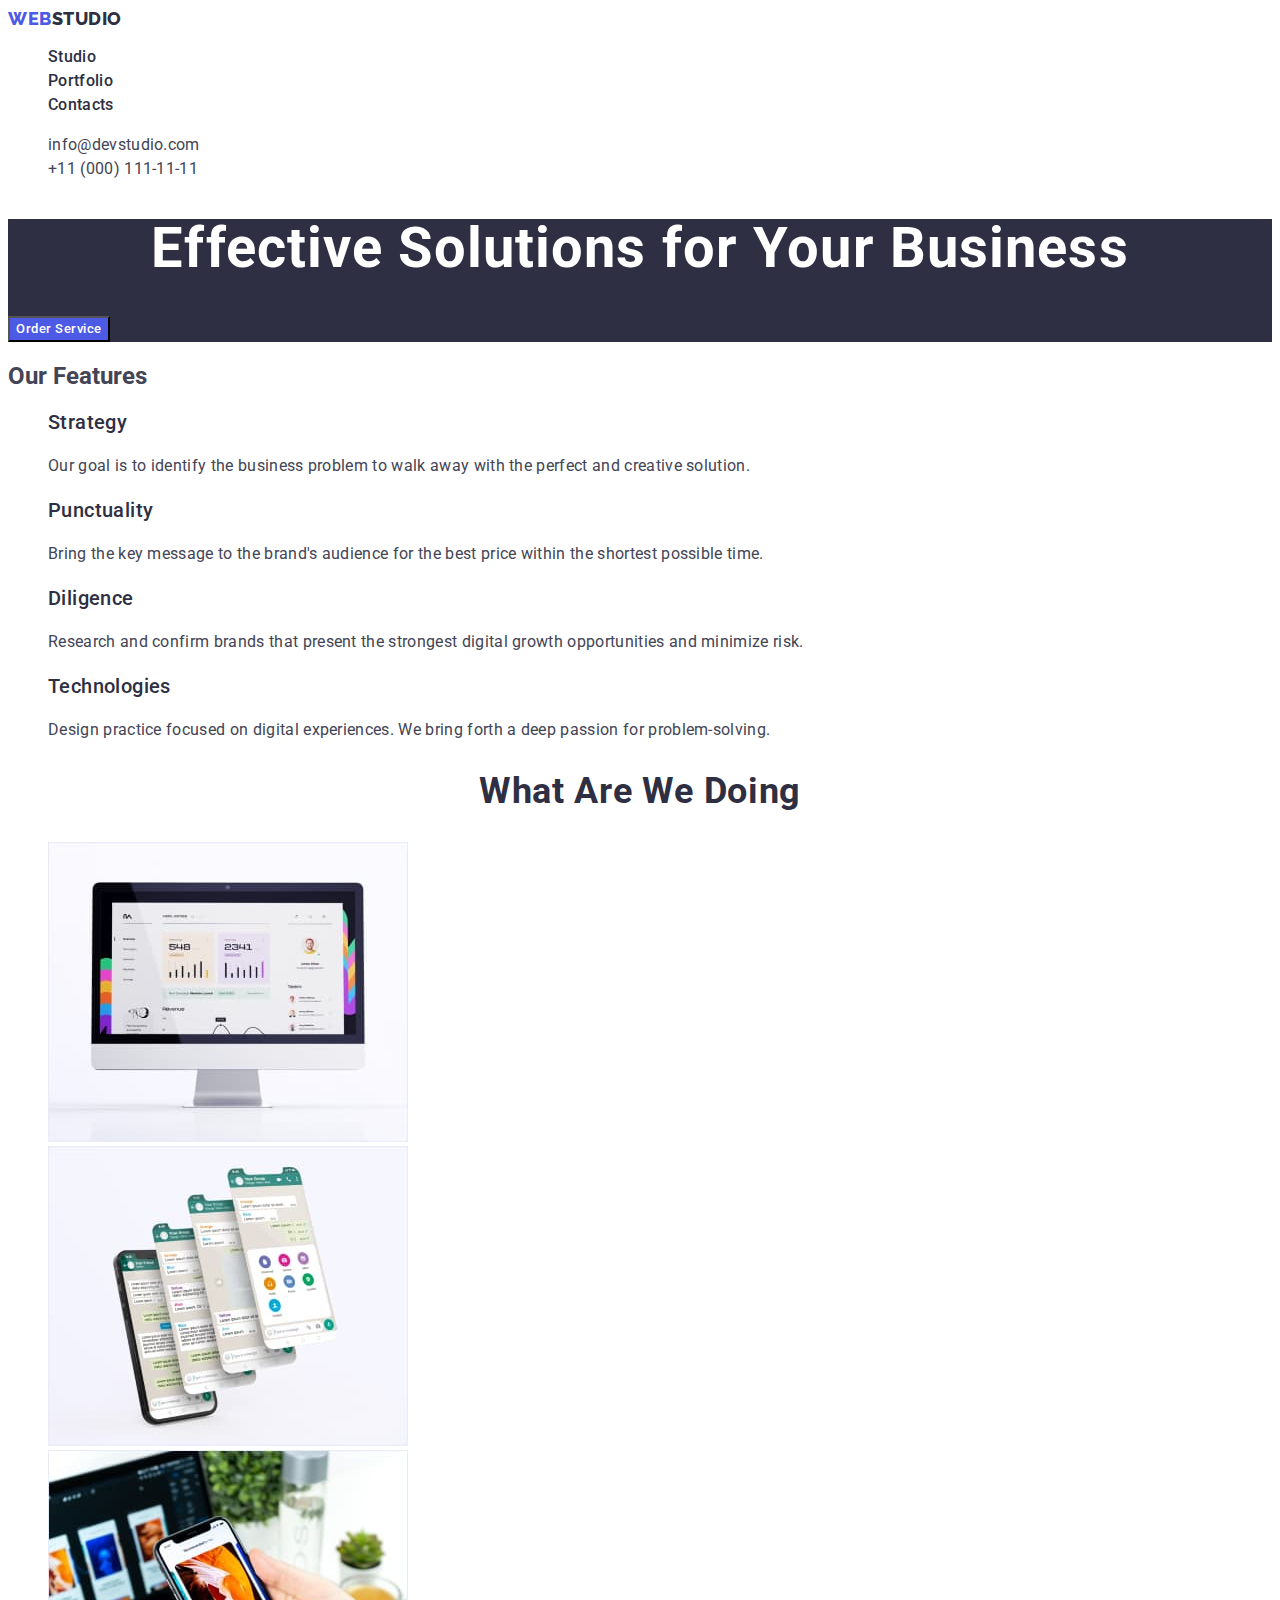
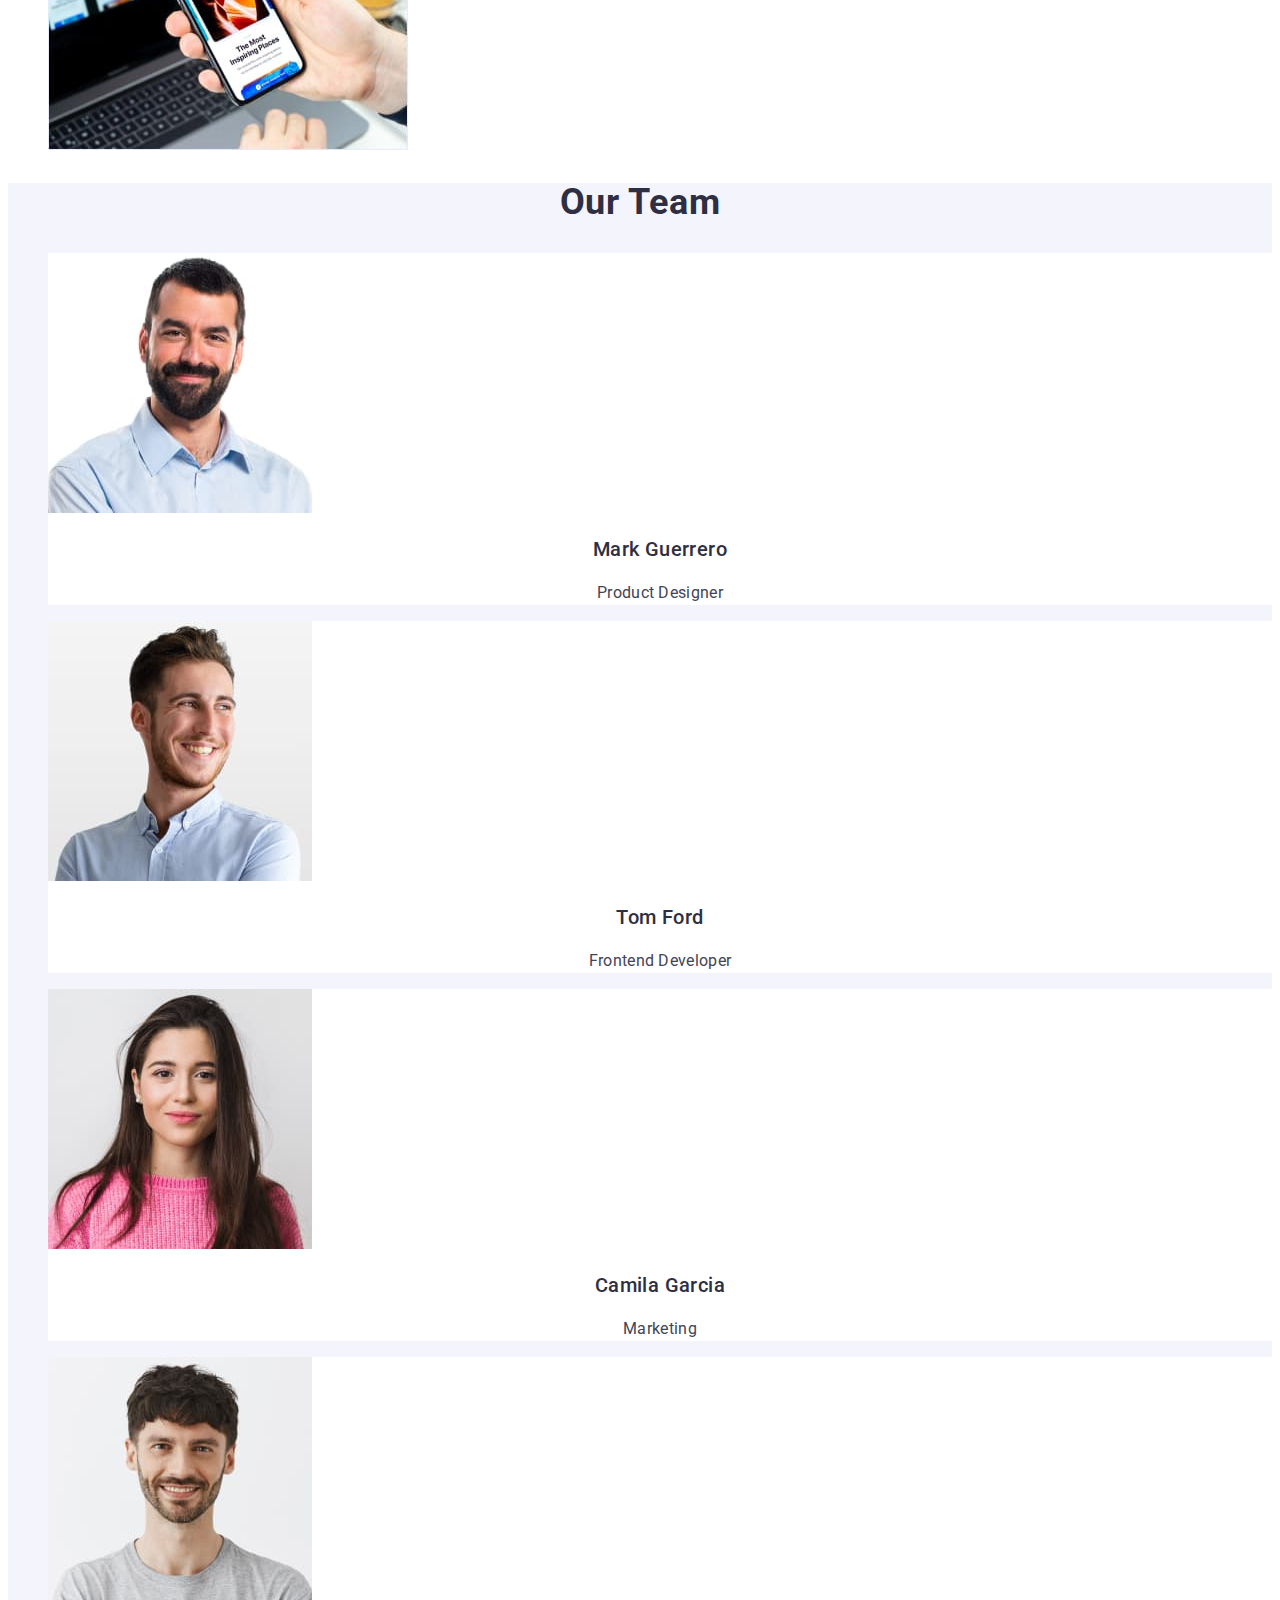
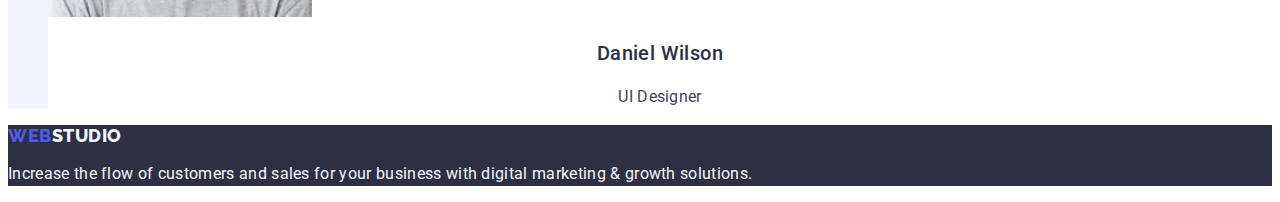
<file: index.html>
<!DOCTYPE html>
<html lang="en">
  <head>
    <meta charset="UTF-8" />
    <meta name="viewport" content="width=device-width, initial-scale=1.0" />
    <title>WebStudio</title>
    <link rel="stylesheet" href="./css/styles.css" />
    <link rel="preconnect" href="https://fonts.googleapis.com">
    <link rel="preconnect" href="https://fonts.gstatic.com" crossorigin>
    <link href="https://fonts.googleapis.com/css2?family=Raleway:wght@800&family=Roboto:wght@400;500;700&display=swap" rel="stylesheet">
  </head>

  <body>



    <!-- Navigation -->
    <header class="header "  flex-conatiner>
      <nav class="header-menu  flex-conatiner">
        <a href="./index.html" class="link logo-link">Web<span class="second-logo-link">Studio</span></a>
        <ul class="list nav-list flex-conatiner">
          <li class="header-list-item">
            <a href="./index.html" class="link header-list-link">Studio</a>
          </li>
          <li class="header-list-item">
            <a href="./portfolio.html" class="link header-list-link">Portfolio</a>
          </li>
          <li class="header-list-item">
            <a href="" class="link header-list-link">Contacts</a>
          </li>
        </ul>
      </nav>
      <!-- Contacts -->
      <address class="address-section  flex-conatiner">
        <ul class="list address-list  flex-conatiner">
          <li class="address-list-item">
            <a href="mailto:info@devstudio.com" class="link address-list-link"
              >info@devstudio.com</a
            >
          </li>
          <li class="address-list-item">
            <a href="tel:+110001111111" class="link address-list-link"
              >+11 (000) 111-11-11</a
            >
          </li>
        </ul>
      </address>
    </header>



    <!-- Main Content -->
    <main>
      <!-- Section_1 -->
      <section class="section-one">
        <h1 class="section-one-motto">Effective Solutions for Your Business</h1>
        <button type="button" class="section-one-button">Order Service</button>
      </section>

      <!-- Section_2 -->
      <section class="section-two">
        <h2 class="section-two-heading">Our Features</h2>
        <ul class="list section-two-list">
          <li class="section-two-item">
            <h3 class="section-two-features">Strategy</h3>
            <p class="section-two-paragraf">
              Our goal is to identify the business problem to walk away with the
              perfect and creative solution.
            </p>
          </li>
          <li class="section-two-item">
            <h3 class="section-two-features">Punctuality</h3>
            <p class="section-two-paragraf">
              Bring the key message to the brand's audience for the best price
              within the shortest possible time.
            </p>
          </li>
          <li class="section-two-item">
            <h3 class="section-two-features">Diligence</h3>
            <p class="section-two-paragraf">
              Research and confirm brands that present the strongest digital
              growth opportunities and minimize risk.
            </p>
          </li>
          <li class="section-two-item">
            <h3 class="section-two-features">Technologies</h3>
            <p class="section-two-paragraf">
              Design practice focused on digital experiences. We bring forth a
              deep passion for problem-solving.
            </p>
          </li>
        </ul>
      </section>

      <!-- Section_3 -->
      <section class="section-three">
        <h2 class="section-three-heading">What are we doing</h2>
        <ul class="list section-three-list">
          <li class="section-three-item">
            <img
              src="./images/rectangle-71.jpg"
              alt="Computer's monitor with diagrams"
              width="360"
            />
          </li>
          <li class="section-three-item">
            <img src="./images/rectangle-72.jpg" alt="Smartphone" width="360" />
          </li>
          <li class="section-three-item">
            <img
              src="./images/rectangle-73.jpg"
              alt="Laptop with a smartphone"
              width="360"
            />
          </li>
        </ul>
      </section>

      <!-- Section_4 -->
      <section class="section-four">
        <h2 class="section-four-heading">Our Team</h2>
        <ul class="list section-four-list">
          <li class="section-four-item">
            <img src="./images/img1.jpg" alt="Mark Guerrero" width="264" />
            <h3 class="section-four-person">Mark Guerrero</h3>
            <p class="section-four-position">Product Designer</p>
          </li>
          <li class="section-four-item">
            <img src="./images/img2.jpg" alt="Tom Ford" width="264" />
            <h3 class="section-four-person">Tom Ford</h3>
            <p class="section-four-position">Frontend Developer</p>
          </li>
          <li class="section-four-item">
            <img src="./images/img3.jpg" alt="Camila Garcia" width="264" />
            <h3 class="section-four-person">Camila Garcia</h3>
            <p class="section-four-position">Marketing</p>
          </li>
          <li class="section-four-item">
            <img src="./images/img4.jpg" alt="Daniel Wilson" width="264" />
            <h3 class="section-four-person">Daniel Wilson</h3>
            <p class="section-four-position">UI Designer</p>
          </li>
        </ul>
      </section>
    </main>
    <!-- Footer -->
    <footer class="footer">
      <a href="./index.html" class="link logo-link">Web<span class="second-logo-footer">Studio</span></a>
      <p class="footer-descr">
        Increase the flow of customers and sales for your business with digital
        marketing & growth solutions.
      </p>
    </footer>
  </body>
</html>
</file>
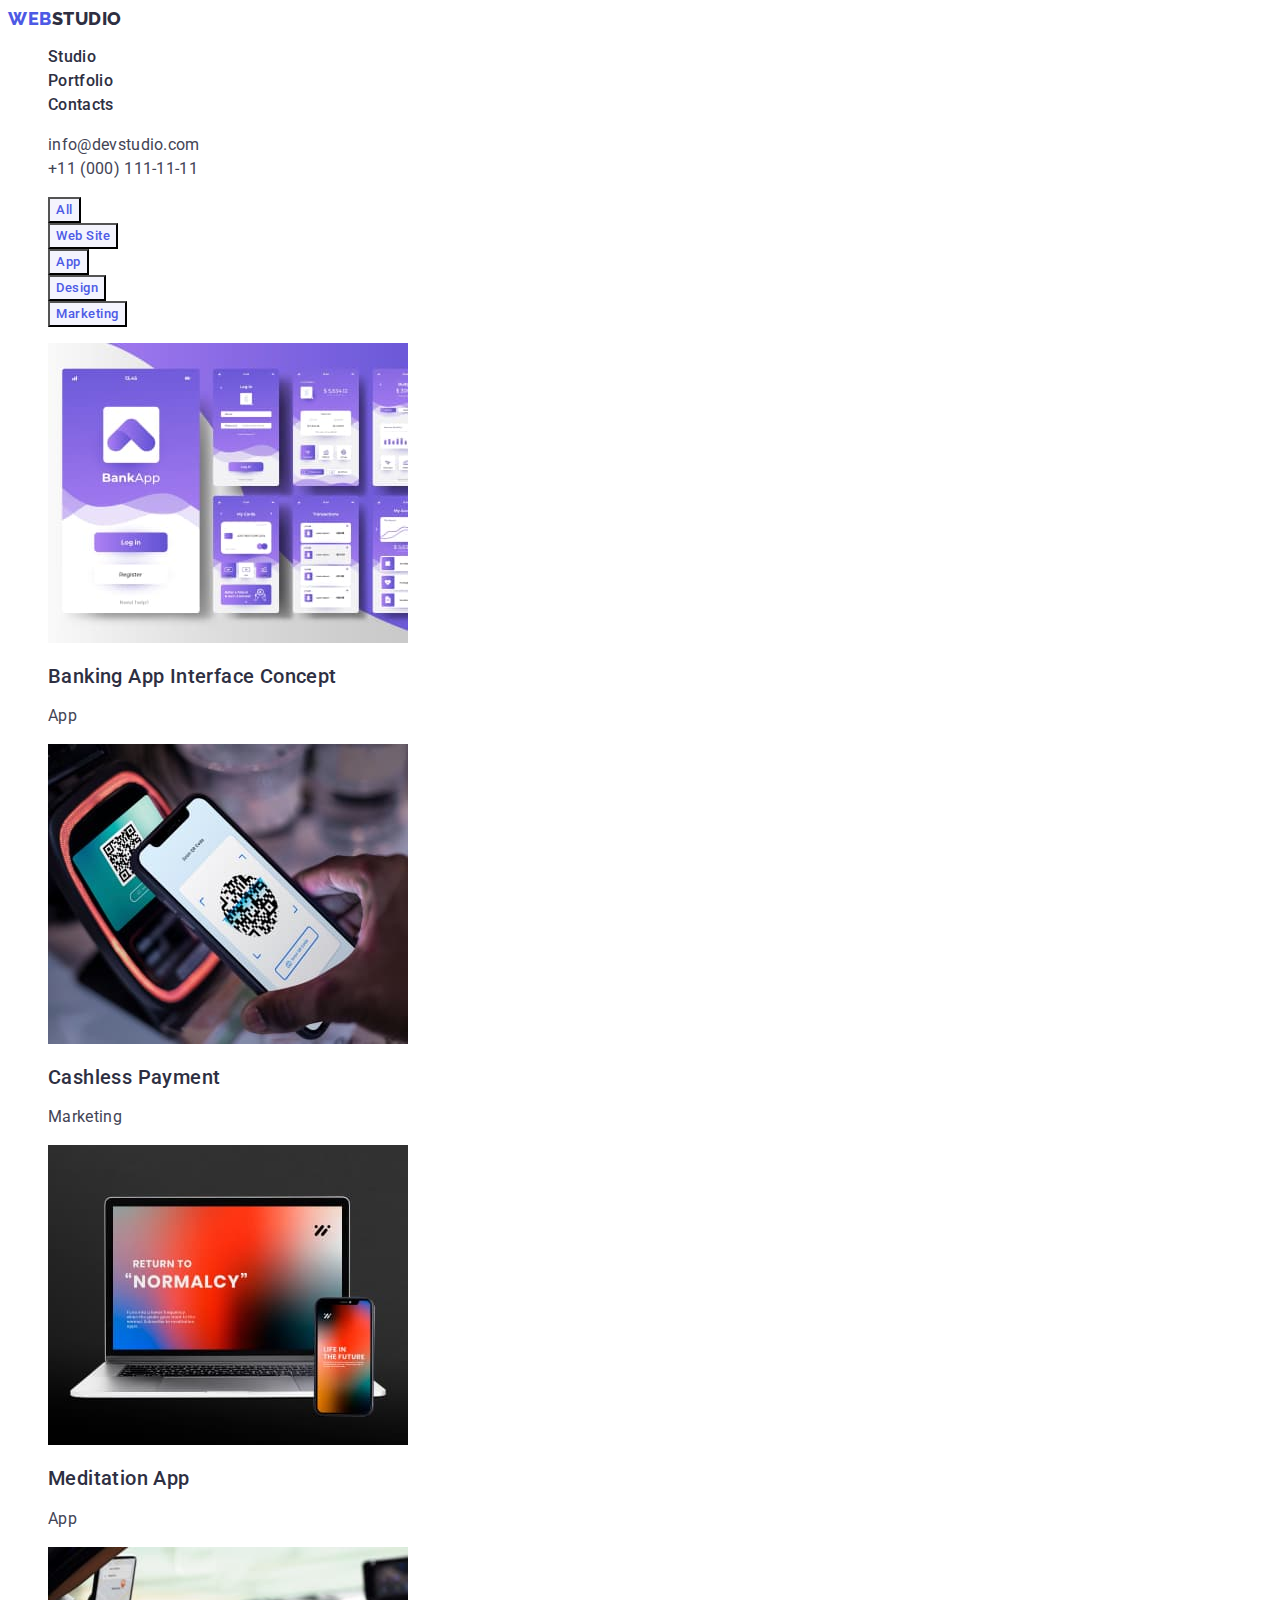
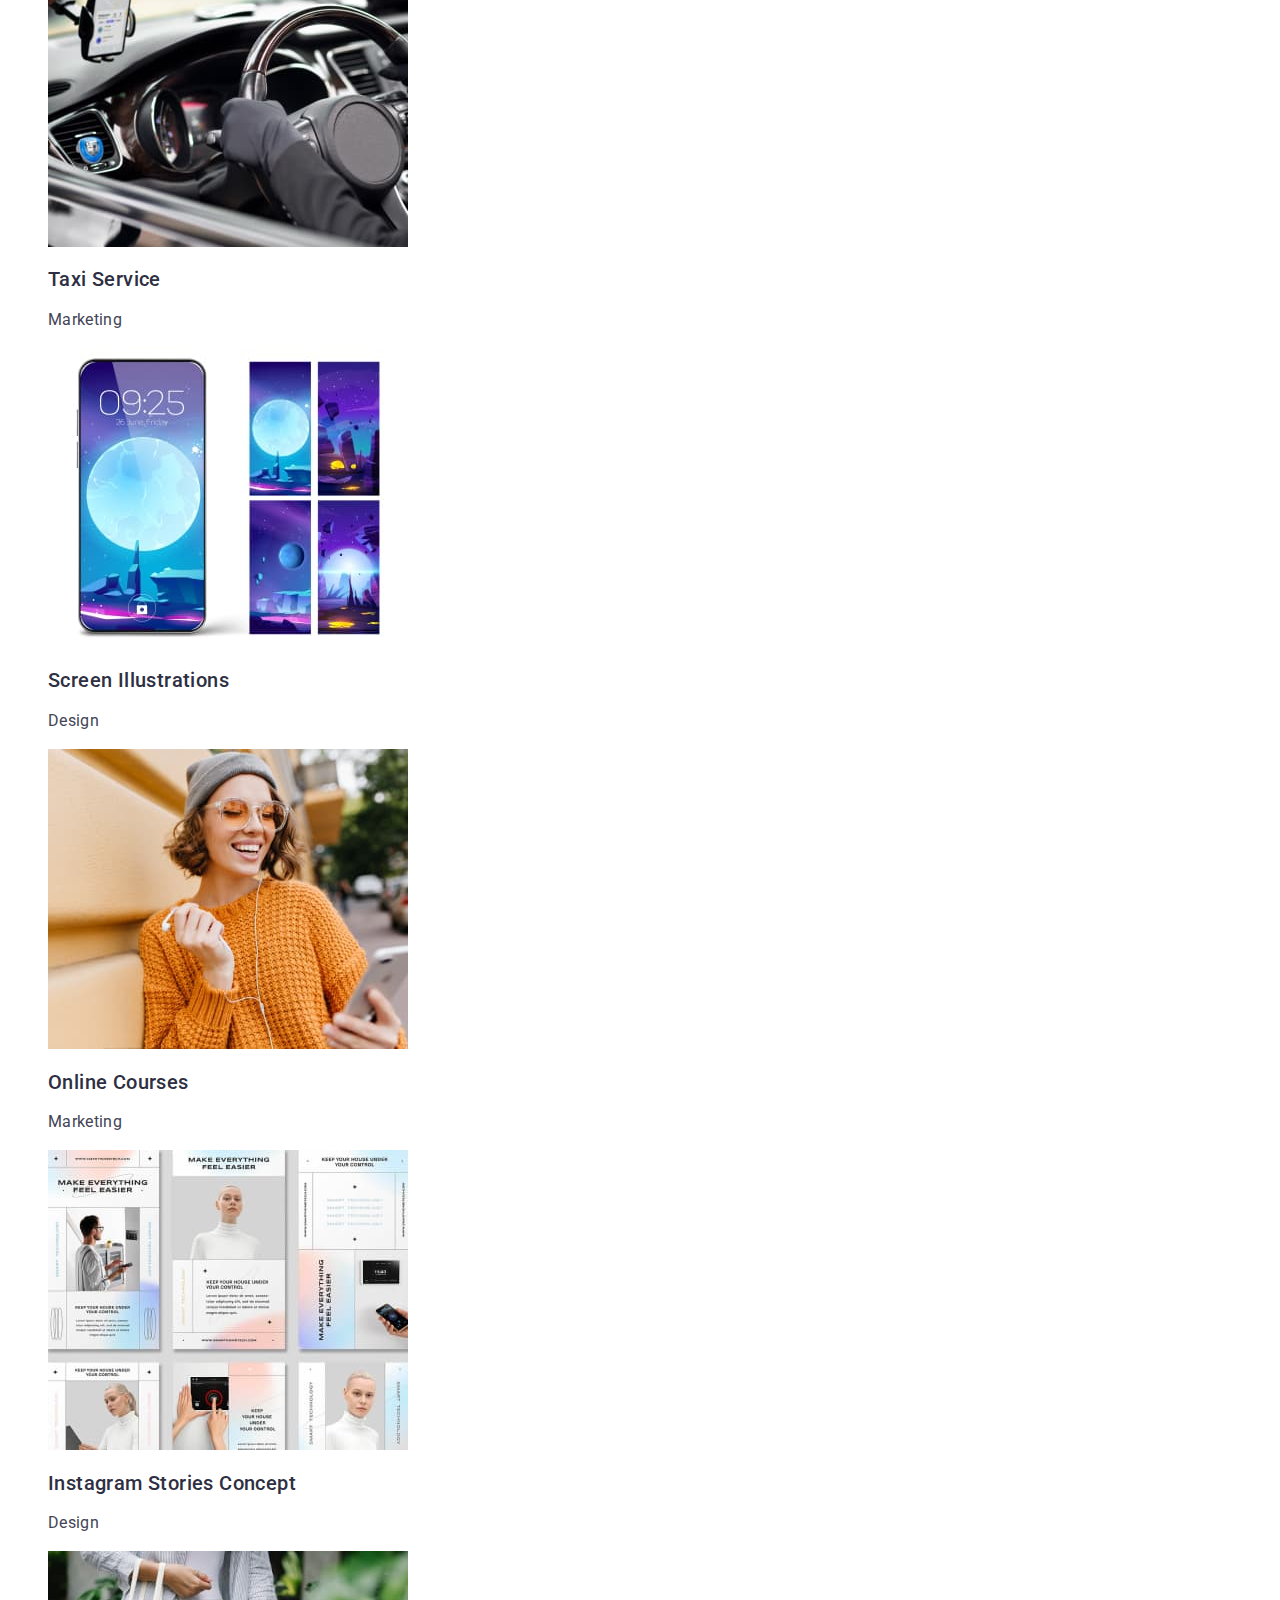
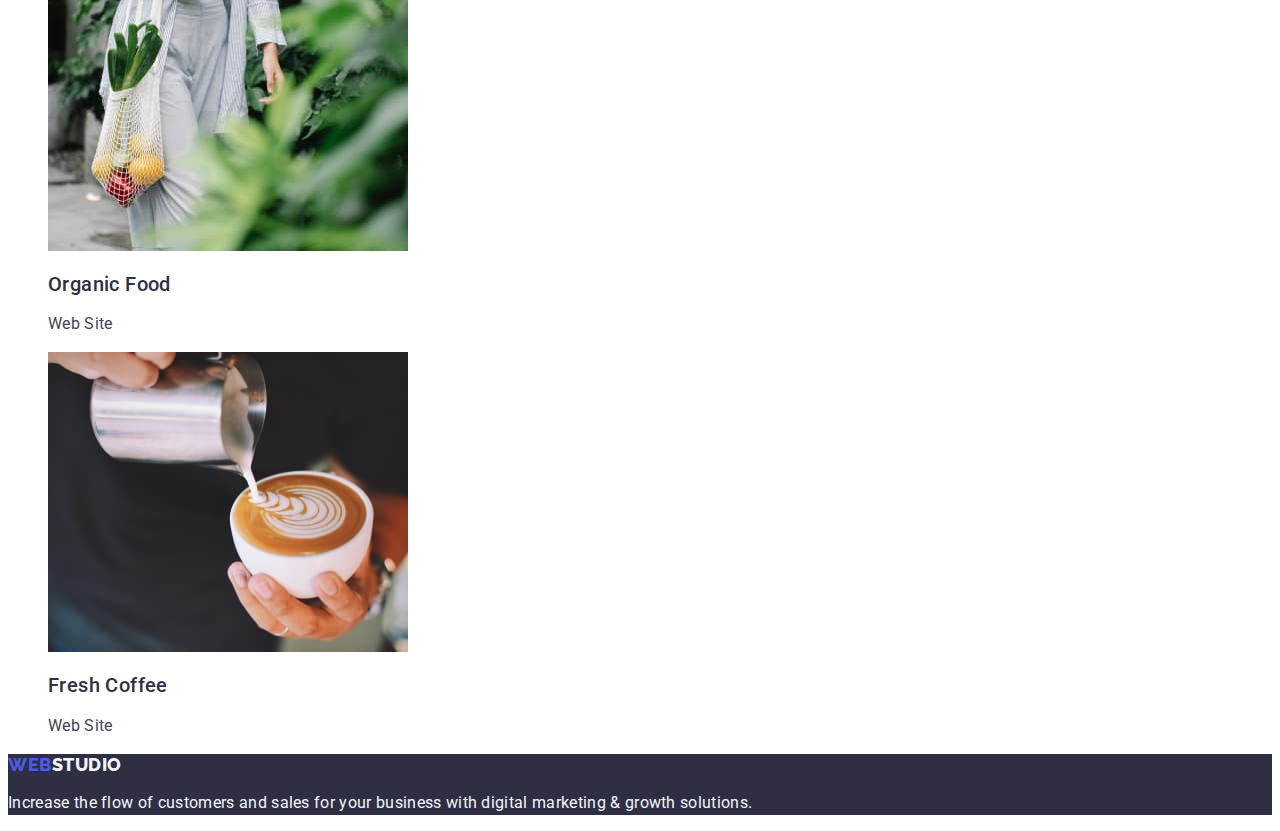
<file: portfolio.html>
<!DOCTYPE html>
<html lang="en">
  <head>
    <meta charset="UTF-8" />
    <meta name="viewport" content="width=device-width, initial-scale=1.0" />
    <title>Portfolio</title>
    <link rel="stylesheet" href="./css/styles.css" />
    <link rel="preconnect" href="https://fonts.googleapis.com">
    <link rel="preconnect" href="https://fonts.gstatic.com" crossorigin>
    <link href="https://fonts.googleapis.com/css2?family=Raleway&family=Roboto:wght@400;500;700&display=swap" rel="stylesheet">
  </head>
  <body>
    <!-- Navigation -->
    <header class="header">
      <nav class="header-menu">
        <a href="./index.html" class="link logo-link">Web<span class="second-logo-link">Studio</span></a>
        <ul class="list nav-list">
          <li class="header-list-item">
            <a href="./index.html" class="link header-list-link">Studio</a>
          </li>
          <li class="header-list-item">
            <a href="./portfolio.html" class="link header-list-link">Portfolio</a>
          </li>
          <li class="header-list-item">
            <a href="" class="link header-list-link">Contacts</a>
          </li>
        </ul>
      </nav>

      <!-- Contacts -->
      <address class="address-section">
        <ul class="list address-list">
          <li class="address-list-item">
            <a href="mailto:info@devstudio.com" class="link address-list-link"
              >info@devstudio.com</a
            >
          </li>
          <li class="address-list-item">
            <a href="tel:+110001111111" class="link address-list-link"
              >+11 (000) 111-11-11</a
            >
          </li>
        </ul>
      </address>
    </header>
    <main>
      
      

      <!-- Section 1 -->
      <section class="project-list">
       <h1 class="sub-menu" hidden>Projects</h1> 
        <ul class="list button-list projects">

        <li><button type="button" class="sub-menu-item"><span class="sub-menu-descr">All</span></button></li>
        <li><button type="button" class="sub-menu-item"><span class="sub-menu-descr">Web Site</span></button></li>
        <li><button type="button" class="sub-menu-item"><span class="sub-menu-descr">App</span></button></li>
        <li><button type="button" class="sub-menu-item"><span class="sub-menu-descr">Design</span></button></li>
        <li><button type="button" class="sub-menu-item"><span class="sub-menu-descr">Marketing</span></button></li>
        </ul> 
        <ul class="list portfolio-projects-list"> 
          <li class="project-list-item">
            <a href="" class="link">
              <img src="./images/portfolio-pic1.jpg" alt="Banking App Interface Concept" width="360"/>
              <h2 class="project-list-heading">Banking App Interface Concept</h2>
              <p class="project-list-paragraf">App</p>
            </a>
          </li>
          <li class="project-list-item">
            <a href="" class="link">
              <img src="./images/portfolio-pic2.jpg" alt=">Cashless Payment" width="360"/>
              <h2 class="project-list-heading">Cashless Payment</h2>
              <p class="project-list-paragraf">Marketing</p>
            </a>
            
          </li>
          <li class="project-list-item">
            <a href="" class="link">
              <img src="./images/portfolio-pic3.jpg" alt="Meditation App" width="360"/>
              <h2 class="project-list-heading">Meditation App</h2>
              <p class="project-list-paragraf">App</p>
            </a>
            
          </li>
          <li class="project-list-item">
            <a href="" class="link">
              <img src="./images/portfolio-pic4.jpg" alt="Taxi Service" width="360"/>
              <h2 class="project-list-heading">Taxi Service</h2>
              <p class="project-list-paragraf">Marketing</p>
            </a>
            
          </li>
          <li class="project-list-item">
            <a href="" class="link">
              <img src="./images/portfolio-pic5.jpg" alt="Screen Illustrations" width="360"/>
              <h2 class="project-list-heading">Screen Illustrations</h2>
              <p class="project-list-paragraf">Design</p>
            </a>
            
          </li>
          <li class="project-list-item">
            <a href="" class="link">
              <img src="./images/portfolio-pic6.jpg" alt="Online Courses" width="360"/>
              <h2 class="project-list-heading">Online Courses</h2>
              <p class="project-list-paragraf">Marketing</p>
            </a>
            
          </li>
          <li class="project-list-item">
            <a href="" class="link">
              <img src="./images/portfolio-pic7.jpg" alt="Instagram Stories Concept" width="360"/>
              <h2 class="project-list-heading">Instagram Stories Concept</h2>
             <p class="project-list-paragraf">Design</p>
            </a>
            
          </li>
          <li class="project-list-item">
            <a href="" class="link">
              <img src="./images/portfolio-pic8.jpg" alt="rganic Food" width="360"/>
              <h2 class="project-list-heading">Organic Food</h2>
              <p class="project-list-paragraf">Web Site</p>
            </a>
            
          </li>
          <li class="project-list-item">
            <a href="" class="link">
              <img src="./images/portfolio-pic9.jpg" alt="Fresh Coffee" width="360"/>
              <h2 class="project-list-heading">Fresh Coffee</h2>
              <p class="project-list-paragraf">Web Site</p>
            </a>
            
          </li>
        </ul>
      </section>
    </main>
    <footer class="footer">
      <a href="./index.html" class="link logo-link">Web<span class="second-logo-footer">Studio</span></a>
      <p class="footer-descr">
        Increase the flow of customers and sales for your business with digital
        marketing & growth solutions.
      </p>
    </footer>
  </body>
</html>
</file>
<file: css/styles.css>
/*------------------------------------------------------- GLOBAL SETTINGS---------------------------------------------------------- */

:root {
    --navyblue: #2e2f42;
    --white: #fff;
    --iris: #4d5ae5;
    --slate: #434455;
    --ocean: #404BBF;
    --cloud:  #F4F4FD;
  }

body{
    background: var(--white);
    color: var(--slate);
    font-family: 'Roboto', sans-serif;
}


.list{
    list-style: none;
 }

.link{
    text-decoration: none;
   
 }



/* ---------------------------------------------------------HEADER----------------------------------------------------------------- */
.logo-link{
    color: var(--iris);
    font-family: 'Raleway', sans-serif;
    font-size: 18px;
    font-weight: 800;
    line-height: 1.17; /* 116.667% */
    letter-spacing: 0.03em;
    text-transform: uppercase;
}
.second-logo-link{
    color: var(--navyblue);
}

.nav-list{
    color: var(--navyblue);
    font-weight: 500;
    line-height: 1.5; /* 150% */
    letter-spacing: 0.02em;
}

.header-list-link{
    color: var(--navyblue);
    font-weight: 500;
    line-height: 1.5; /* 150% */
    letter-spacing: 0.02em;
}
.header-list-link:hover{
    color: var(--ocean);
}

.header-list-link:focus{
    color: var(--ocean);
}

.address-section{
    font-style: normal;
}

.address-list-link{
    color: var(--slate);
 
    line-height: 1.5; /* 150% */
    letter-spacing: 0.02em;
}
.address-list-link:hover{
    color: var(--ocean);
}
.address-list-link:focus{
    color: var(--ocean);
}


/* -----------------------------------------------------INDEX SECTION ONE---------------------------------------------------------- */

.section-one{
    background: var(--navyblue);
}

.section-one-motto{
color: var(--white);
text-align: center;
font-size: 56px;
font-weight: 700;
line-height: 1.07; /* 107.143% */
letter-spacing: 0.02em;
}

.section-one-button{
background: var(--iris);
color: var(--white);
font-family: 'Roboto', sans-serif;
font-style: normal;
font-weight: 500;
line-height: 1.5; /* 150% */
letter-spacing: 0.04em;
cursor: pointer;
}

.section-one-button:hover{
    background: var(--ocean);
}

.section-one-button:focus{
    background: var(--ocean);
}



/* ----------------------------------------------------INDEX SECTION TWO----------------------------------------------------------- */

.section-two-features{
    color: var(--navyblue);
    font-size: 20px;
    font-weight: 500;
    line-height: 1.2; /* 120% */
    letter-spacing: 0.02em;
    
}

.section-two-paragraf{
    color: var(--slate);
    line-height: 1.5; /* 150% */
    letter-spacing: 0.02em;
}






/* ----------------------------------------------------INDEX SECTION THREE---------------------------------------------------------- */


.section-three-heading{
    color: var(--navyblue);
    text-align: center;

    font-size: 36px;
    font-weight: 700;
    line-height: 1.11; /* 111.111% */
    letter-spacing: 0.02em;
    text-transform: capitalize;
}



/* -------------------------------------------------------INDEX SECTION FOUR-------------------------------------------------------- */

.section-four{
    background: var(--cloud);
}

.section-four-heading{
    color: var(--navyblue);
    text-align: center;

    font-size: 36px;
    font-weight: 700;
    line-height: 1.11; /* 111.111% */
    letter-spacing: 0.02em;
    text-transform: capitalize;
}

.section-four-person{
    color: var(--navyblue);
    text-align: center;
    font-size: 20px;
    font-weight: 500;
    line-height: 1.2; /* 120% */
    letter-spacing: 0.02em;
}

.section-four-position{
    color: var(--slate);
    text-align: center;
    line-height: 1.5; /* 150% */
    letter-spacing: 0.02em;
}

.section-four-item{
background: var(--white);
}



/* ------------------------------------------------------PORTFOLIO PAGE------------------------------------------------------------ */


/* -------------------------------------------------------PORTFOLIO SECTION ONE BUTTONS----------------------------------------------------- */

.sub-menu-item{
background: var(--cloud);
font-family: 'Roboto', sans-serif;
font-style: normal;
color: var(--iris);
text-align: center;
font-weight: 500;
line-height: 1.5; /* 150% */
letter-spacing: 0.04em;
cursor: pointer;
}

.sub-menu-item:hover{
background: var(--ocean);
color: var(--white);
}
.sub-menu-item:focus{
background: var(--ocean);
color: var(--white);
}


/* -------------------------------------------------------PORTFOLIO SECTION ONE LIST----------------------------------------------- */


.project-list-heading{
    color: var(--navyblue);

    font-size: 20px;
    font-weight: 500;
    line-height: 1.2; /* 120% */
    letter-spacing: 0.02em;
}

.project-list-paragraf{
    color: var(--slate);
    line-height: 1.5; /* 150% */
    letter-spacing: 0.02em;
}



/* ---------------------------------------------------------FOOTER----------------------------------------------------------------- */
.footer{
    background: var(--navyblue);
}
.second-logo-footer{
    color: var(--cloud);
    
}
.footer-descr{
    color: var(--cloud);
    line-height: 24px; /* 150% */
    letter-spacing: 0.32px;
}
</file>
